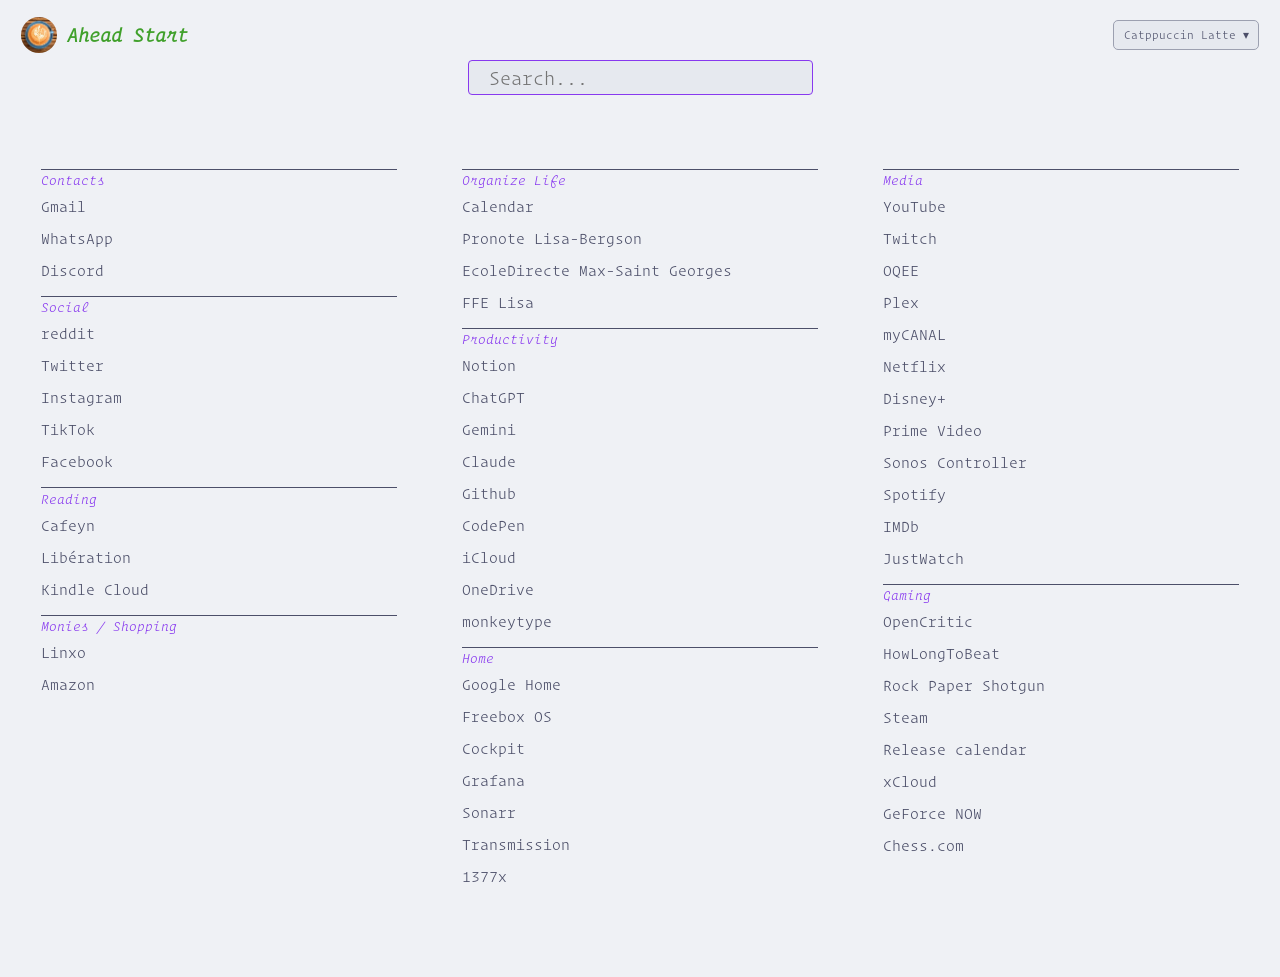
<file: index.html>
<!DOCTYPE html>
<html lang="en">
  <head>
    <meta charset="UTF-8" />
    <meta name="viewport" content="width=device-width, initial-scale=1.0" />
    <title>Ahead Start</title>
    <link rel="icon" type="image/png" sizes="32x32" href="/favicon-32x32.png">
    <meta name="theme-color" content="#bd93f9" />
    <link rel="stylesheet" href="css/style.css" />
  </head>
  <body>
    <header>
      <div class="brand">
        <img src="img/logo.jpg" alt="Ahead Start" />
        <h1>Ahead Start</h1>
      </div>
      <details class="theme-menu">
        <summary><span id="current-theme-name">Theme</span> <span aria-hidden="true">▾</span></summary>
        <div class="theme-settings">
          <label class="theme-picker" for="theme-select">
            <span>Theme</span>
            <select id="theme-select" aria-label="Choose theme"></select>
          </label>
          <div id="system-themes" class="system-themes" hidden>
            <label class="theme-picker" for="dark-theme-select">
              <span>Dark</span>
              <select id="dark-theme-select"></select>
            </label>
            <label class="theme-picker" for="light-theme-select">
              <span>Light</span>
              <select id="light-theme-select"></select>
            </label>
          </div>
        </div>
      </details>
    </header>
    <form class="search-box" method="get" action="https://www.google.com/search">
      <input type="search" name="q" placeholder="Search..." aria-label="Search Google">
    </form>
    <main>
      <div class="bookmarks-container">
        <p id="bookmark-status" role="status" hidden></p>
        <div class="row" id="bookmark-columns"></div>
      </div>
    </main>

    <script type="module" src="js/main.js"></script>
  </body>
</html>
</file>
<file: css/style.css>
@import url('themes.css');

@font-face {
  font-family: 'OperatorMono-LightItalic';
  src: url('fonts/OperatorMono-LightItalic.woff') format('woff');
}
@font-face {
  font-family: 'OperatorMono-Light';
  src: url('fonts/OperatorMono-Light.woff') format('woff');
}

body {
  background-color: var(--background);
  color: var(--foreground);
  font-family: 'OperatorMono-Light', monospace;
}

header {
  display: flex;
  flex-wrap: wrap;
  align-items: center;
  justify-content: space-between;
  gap: 1rem;
  font-family: 'OperatorMono-LightItalic', monospace;
  color: var(--heading);
  margin: 0.6rem 0.8rem 0;
  font-size: 10px;
}

.brand {
  display: flex;
  align-items: center;
}

.brand > img {
  width: 36px;
  height: 36px;
  border-radius: 50%;
  margin-right: 10px;
}

.theme-menu {
  position: relative;
  color: var(--foreground);
  font-family: 'OperatorMono-Light', monospace;
  font-size: 12px;
}

.theme-menu > summary {
  cursor: pointer;
  list-style: none;
  padding: 0.4rem 0.6rem;
  border: 1px solid var(--muted);
  border-radius: 5px;
  background: var(--control-background);
}

.theme-menu > summary::-webkit-details-marker {
  display: none;
}

.theme-menu > summary:hover {
  background: var(--hover-background);
}

.theme-menu > summary:focus-visible {
  outline: 2px solid var(--accent);
  outline-offset: 3px;
}

.theme-settings {
  position: absolute;
  top: calc(100% + 0.5rem);
  right: 0;
  z-index: 10;
  width: 260px;
  max-width: calc(100vw - 3rem);
  box-sizing: border-box;
  padding: 0.8rem;
  border: 1px solid var(--muted);
  border-radius: 7px;
  background: var(--control-background);
  box-shadow: 0 6px 20px #0003;
}

.theme-settings,
.system-themes {
  display: flex;
  flex-direction: column;
  gap: 0.6rem;
}

.theme-settings .theme-picker {
  justify-content: space-between;
}

.theme-settings select {
  min-width: 0;
  max-width: 180px;
}

.system-themes[hidden] {
  display: none;
}

.theme-picker {
  display: flex;
  align-items: center;
  gap: 0.45rem;
  color: var(--foreground);
  font-family: 'OperatorMono-Light', monospace;
  font-size: 12px;
}

.theme-picker > span {
  opacity: 0.72;
}

.theme-picker > select {
  color: var(--foreground);
  background-color: var(--control-background);
  border: 1px solid var(--muted);
  border-radius: 4px;
  font-family: 'OperatorMono-Light', monospace;
  font-size: 12px;
  padding: 0.18rem 1.55rem 0.18rem 0.45rem;
  outline: none;
}

.theme-picker > select:focus {
  border-color: var(--accent);
}

.search-box {
  text-align: center;
}

.search-box > input {
  padding: 5px 20px;
  width: 345px;
  max-width: calc(100% - 42px);
  height: 35px;
  font-family: 'OperatorMono-Light', monospace;
  font-size: 20px;
  background: var(--control-background);
  color: var(--foreground);
  border: 1px solid var(--accent);
  border-radius: 4px;
  outline: none;
}

#bookmark-columns {
  max-width: 80em;
  width: 100%;
  margin: 5vw auto;
  display: flex;
  flex-wrap: wrap;
  justify-content: space-between;
}

.cols {
  box-sizing: border-box;
  padding: 0 20px 20px;
  min-height: 50px;
  flex: 1 1 20em;
}

.group-name {
  font-family: 'OperatorMono-LightItalic', monospace;
  color: var(--accent);
  margin: 0.6rem 0.8rem 0;
  padding: 0.2rem 0;
  border-top: 1px solid var(--foreground);
  font-size: 14px;
  font-weight: 400;
  line-height: 0.9rem;
}

.bookmarks {
  margin: 0;
  padding-left: 0;
  list-style: none;
}

.bookmark > a {
  text-decoration: none;
  color: var(--foreground);
  display: block;
  padding: 0.4em 0.8em;
  box-sizing: border-box;
  line-height: 1.2em;
}

.bookmark > a:hover {
  background-color: var(--hover-background);
  color: var(--hover-foreground);
}

.search-box > input:focus-visible {
  outline: 2px solid var(--accent);
  outline-offset: 3px;
}
</file>
